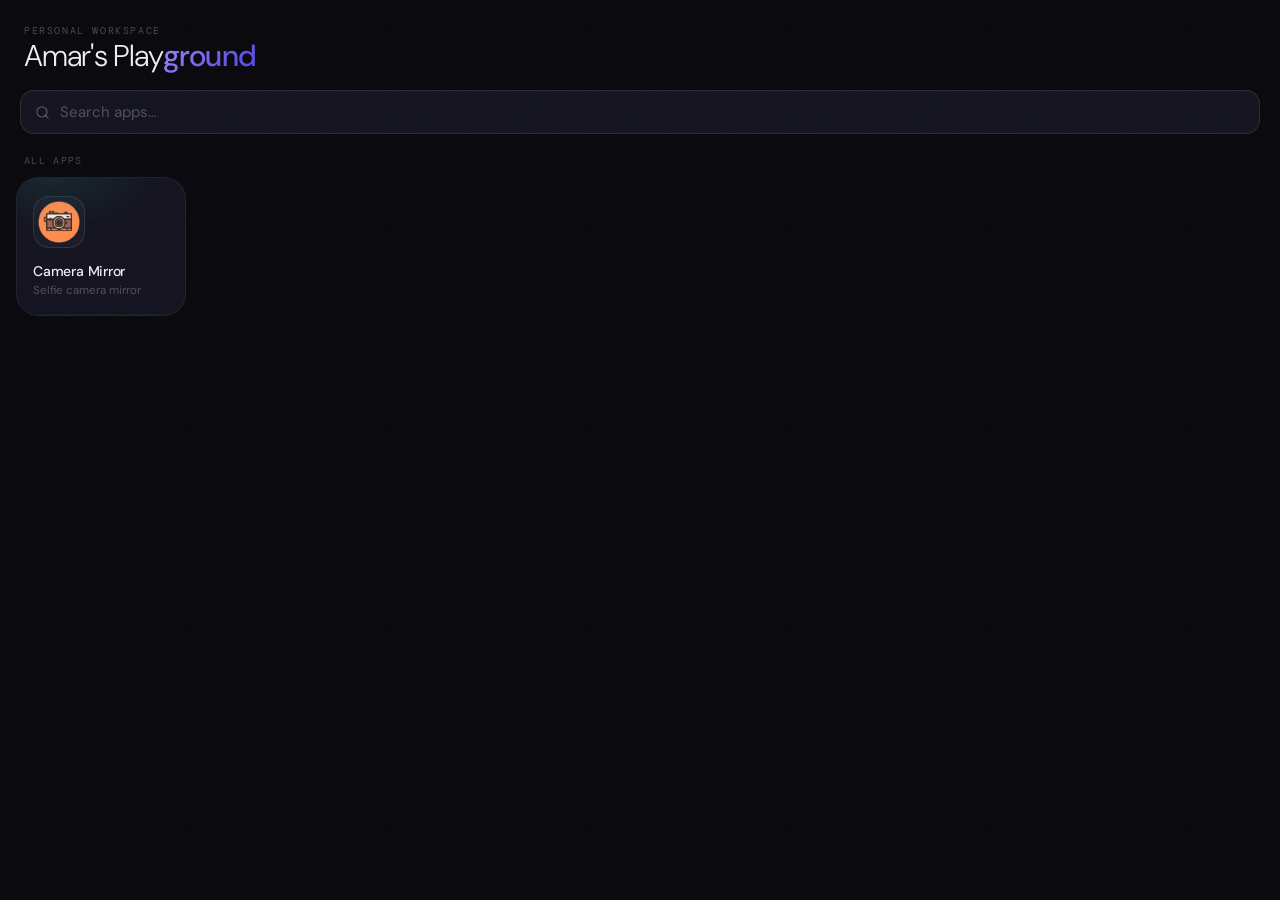
<file: index.html>
<!DOCTYPE html>
<html lang="en">
<head>
<meta charset="UTF-8">
<meta name="viewport" content="width=device-width, initial-scale=1.0, maximum-scale=1.0, user-scalable=no, viewport-fit=cover">
<meta name="mobile-web-app-capable" content="yes">
<meta name="apple-mobile-web-app-capable" content="yes">
<meta name="apple-mobile-web-app-status-bar-style" content="black-translucent">
<meta name="theme-color" content="#09090e">
<title>Amar's Playground</title>
<link rel="preconnect" href="https://fonts.googleapis.com">
<link rel="preconnect" href="https://fonts.gstatic.com" crossorigin>
<link href="https://fonts.googleapis.com/css2?family=DM+Sans:ital,opsz,wght@0,9..40,300;0,9..40,400;0,9..40,500;1,9..40,300&family=DM+Mono:wght@400;500&display=swap" rel="stylesheet">
<link rel="manifest" href="/Amars-Playground/manifest.json">
<style>
  *, *::before, *::after {
    box-sizing: border-box; margin: 0; padding: 0;
    -webkit-tap-highlight-color: transparent;
    -webkit-touch-callout: none;
    user-select: none; -webkit-user-select: none;
  }

  :root {
    --bg:          #09090e;
    --bg2:         #0f0f16;
    --surface:     #141420;
    --surface2:    #1b1b2a;
    --surface3:    #22223a;
    --border:      rgba(255,255,255,0.06);
    --border-md:   rgba(255,255,255,0.10);
    --border-hi:   rgba(255,255,255,0.16);
    --text:        #eeeef5;
    --text-sub:    rgba(238,238,245,0.55);
    --text-dim:    rgba(238,238,245,0.28);
    --accent:      #6c5ce7;
    --accent-soft: rgba(108,92,231,0.15);
    --font:        'DM Sans', -apple-system, BlinkMacSystemFont, sans-serif;
    --mono:        'DM Mono', ui-monospace, monospace;
    --r-tile:      22px;
    --r-icon:      16px;
    --safe-top:    env(safe-area-inset-top, 0px);
    --safe-bottom: env(safe-area-inset-bottom, 0px);
  }

  html, body {
    width: 100%; height: 100%;
    overflow: hidden;
    overscroll-behavior: none;
    background: var(--bg);
    color: var(--text);
    font-family: var(--font);
    -webkit-font-smoothing: antialiased;
  }

  /* Subtle noise grain */
  body::after {
    content: '';
    position: fixed; inset: 0;
    background-image: url("data:image/svg+xml,%3Csvg viewBox='0 0 256 256' xmlns='http://www.w3.org/2000/svg'%3E%3Cfilter id='n'%3E%3CfeTurbulence type='fractalNoise' baseFrequency='0.9' numOctaves='4' stitchTiles='stitch'/%3E%3C/filter%3E%3Crect width='100%25' height='100%25' filter='url(%23n)' opacity='0.035'/%3E%3C/svg%3E");
    background-size: 200px 200px;
    pointer-events: none;
    z-index: 9998;
    opacity: 0.6;
  }

  #app {
    position: fixed; inset: 0;
    display: flex; flex-direction: column;
  }

  /* ── Header ── */
  header {
    flex-shrink: 0;
    padding: calc(var(--safe-top) + 24px) 24px 0;
    display: flex; flex-direction: column; gap: 2px;
  }

  .header-eyebrow {
    font-family: var(--mono);
    font-size: 10px;
    letter-spacing: 0.16em;
    color: var(--text-dim);
    text-transform: uppercase;
  }

  h1 {
    font-size: 30px;
    font-weight: 300;
    letter-spacing: -0.03em;
    line-height: 1.1;
    color: var(--text);
  }

  h1 em {
    font-style: normal;
    font-weight: 500;
    background: linear-gradient(135deg, #a78bfa 0%, #6c5ce7 60%, #4f46e5 100%);
    -webkit-background-clip: text;
    -webkit-text-fill-color: transparent;
    background-clip: text;
  }

  /* ── Search ── */
  .search-wrap {
    flex-shrink: 0;
    padding: 18px 20px 0;
  }

  .search-box {
    display: flex; align-items: center; gap: 10px;
    background: var(--surface);
    border: 1px solid var(--border-md);
    border-radius: 14px;
    padding: 0 14px; height: 44px;
    transition: border-color 0.2s, background 0.2s;
  }

  .search-box:focus-within {
    border-color: var(--border-hi);
    background: var(--surface2);
  }

  .search-icon { color: var(--text-dim); flex-shrink: 0; display: flex; }

  #search {
    flex: 1; background: none; border: none; outline: none;
    font-family: var(--font); font-size: 15px; color: var(--text);
    caret-color: var(--accent);
    user-select: text; -webkit-user-select: text;
  }

  #search::placeholder { color: var(--text-dim); }

  #search-clear {
    display: none; background: none; border: none; cursor: pointer;
    color: var(--text-dim); padding: 4px; border-radius: 50%;
    line-height: 0; transition: color 0.15s; align-items: center; justify-content: center;
  }
  #search-clear:active { color: var(--text-sub); }
  #search-clear.visible { display: flex; }

  /* ── Section label ── */
  .section-label {
    font-family: var(--mono);
    font-size: 10px;
    letter-spacing: 0.13em;
    text-transform: uppercase;
    color: var(--text-dim);
    padding: 20px 24px 10px;
    flex-shrink: 0;
  }

  /* ── Grid scroll container ── */
  #grid-wrap {
    flex: 1;
    overflow-y: auto; overflow-x: hidden;
    overscroll-behavior: contain;
    padding: 0 16px calc(var(--safe-bottom) + 28px);
    -webkit-overflow-scrolling: touch;
    scrollbar-width: none;
  }
  #grid-wrap::-webkit-scrollbar { display: none; }

  /* ── App grid ── */
  #app-grid {
    display: grid;
    grid-template-columns: repeat(auto-fill, minmax(148px, 1fr));
    gap: 10px;
  }

  /* ── Tile ── */
  .app-tile {
    position: relative;
    background: var(--surface);
    border: 1px solid var(--border);
    border-radius: var(--r-tile);
    padding: 18px 16px 16px;
    display: flex; flex-direction: column;
    align-items: flex-start; gap: 14px;
    cursor: pointer; text-decoration: none;
    overflow: hidden;
    transition: border-color 0.18s, transform 0.12s;
    will-change: transform;
    animation: tileIn 0.32s cubic-bezier(0.22,1,0.36,1) both;
  }

  /* top-corner accent glow */
  .app-tile::before {
    content: '';
    position: absolute; inset: 0;
    background: radial-gradient(ellipse 90% 60% at 20% -5%, var(--tile-accent, transparent), transparent 70%);
    opacity: 0.5;
    pointer-events: none;
  }

  /* bottom accent line */
  .app-tile::after {
    content: '';
    position: absolute;
    bottom: 0; left: 16px; right: 16px; height: 1px;
    background: var(--tile-accent, transparent);
    opacity: 0.2;
    pointer-events: none;
  }

  .app-tile:active {
    transform: scale(0.95);
    border-color: var(--border-md);
  }

  /* ── Icon ── */
  .tile-icon-wrap {
    width: 52px; height: 52px;
    border-radius: var(--r-icon);
    overflow: hidden;
    background: var(--surface2);
    border: 1px solid var(--border-md);
    flex-shrink: 0;
    display: flex; align-items: center; justify-content: center;
    transition: transform 0.12s;
  }

  .app-tile:active .tile-icon-wrap { transform: scale(0.9); }

  .tile-icon-img {
    width: 100%; height: 100%;
    object-fit: cover; display: block;
  }

  .tile-icon-fallback {
    font-size: 22px; font-weight: 500;
    color: var(--text-sub); font-family: var(--font);
    text-transform: uppercase;
  }

  /* ── Tile text ── */
  .tile-body {
    display: flex; flex-direction: column; gap: 3px;
    width: 100%;
  }

  .tile-name {
    font-size: 14px; font-weight: 500;
    color: var(--text); letter-spacing: -0.015em;
    white-space: nowrap; overflow: hidden; text-overflow: ellipsis;
  }

  .tile-desc {
    font-size: 11.5px; color: var(--text-dim);
    white-space: nowrap; overflow: hidden; text-overflow: ellipsis;
    line-height: 1.4;
  }

  /* ── States ── */
  .state-placeholder {
    grid-column: 1 / -1;
    display: flex; flex-direction: column;
    align-items: center; justify-content: center;
    gap: 10px; padding: 64px 24px;
    color: var(--text-dim); font-size: 14px; text-align: center;
  }

  .loader { display: flex; gap: 7px; }
  .loader-dot {
    width: 7px; height: 7px; border-radius: 50%;
    background: var(--text-dim);
    animation: dotPulse 1.3s ease-in-out infinite;
  }
  .loader-dot:nth-child(2) { animation-delay: 0.18s; }
  .loader-dot:nth-child(3) { animation-delay: 0.36s; }

  @keyframes dotPulse {
    0%, 80%, 100% { opacity: 0.25; transform: scale(0.8); }
    40%           { opacity: 1;    transform: scale(1); }
  }

  @keyframes tileIn {
    from { opacity: 0; transform: translateY(10px) scale(0.97); }
    to   { opacity: 1; transform: translateY(0) scale(1); }
  }
</style>
</head>

 
<body>
<div id="app">

  <header>
    <div class="header-eyebrow">Personal workspace</div>
    <h1>Amar's Play<em>ground</em></h1>
  </header>

  <div class="search-wrap">
    <div class="search-box">
      <span class="search-icon">
        <svg width="15" height="15" viewBox="0 0 24 24" fill="none"
          stroke="currentColor" stroke-width="2.2"
          stroke-linecap="round" stroke-linejoin="round">
          <circle cx="11" cy="11" r="8"/><path d="m21 21-4.35-4.35"/>
        </svg>
      </span>
      <input id="search" type="search" placeholder="Search apps…"
        autocomplete="off" spellcheck="false" inputmode="search">
      <button id="search-clear" aria-label="Clear">
        <svg width="14" height="14" viewBox="0 0 24 24" fill="none"
          stroke="currentColor" stroke-width="2.5"
          stroke-linecap="round" stroke-linejoin="round">
          <path d="M18 6 6 18M6 6l12 12"/>
        </svg>
      </button>
    </div>
  </div>

  <div class="section-label" id="section-label">All apps</div>

  <div id="grid-wrap">
    <div id="app-grid">
      <div class="state-placeholder">
        <div class="loader">
          <div class="loader-dot"></div>
          <div class="loader-dot"></div>
          <div class="loader-dot"></div>
        </div>
        <span>Loading…</span>
      </div>
    </div>
  </div>

</div>
<script> 
  const grid       = document.getElementById('app-grid');
  const searchEl   = document.getElementById('search');
  const clearBtn   = document.getElementById('search-clear');
  const sectionLbl = document.getElementById('section-label');
  let allApps = [];

  function hexToRgba(hex, a) {
    if (!hex || hex.length < 7) return `rgba(108,92,231,${a})`;
    return `rgba(${parseInt(hex.slice(1,3),16)},${parseInt(hex.slice(3,5),16)},${parseInt(hex.slice(5,7),16)},${a})`;
  }

  function esc(s) {
    return String(s||'').replace(/&/g,'&amp;').replace(/</g,'&lt;').replace(/>/g,'&gt;').replace(/"/g,'&quot;');
  }

  async function load() {
    let list;
    try {
      const r = await fetch('./apps.json');
      if (!r.ok) throw 0;
      list = await r.json();
    } catch {
      grid.innerHTML = '<div class="state-placeholder">Could not load apps.json</div>';
      return;
    }

    allApps = await Promise.all(list.map(async folder => {
      try {
        const r = await fetch(`./${folder}/app.json`);
        const meta = r.ok ? await r.json() : {};
        return { folder, ...meta };
      } catch { return { folder }; }
    }));

    render(allApps);
  }

  function render(apps) {
    grid.innerHTML = '';
    if (!apps.length) {
      grid.innerHTML = '<div class="state-placeholder">No apps found</div>';
      return;
    }

    apps.forEach((app, i) => {
      const tile = document.createElement('a');
      tile.className = 'app-tile';
      tile.href = `./${app.folder}/`;
      tile.style.animationDelay = `${i * 35}ms`;
      tile.style.setProperty('--tile-accent', hexToRgba(app.color || '#6c5ce7', 0.3));

      /* Icon: image file or first-letter fallback */
      const fallbackLetter = esc((app.name || app.folder).charAt(0));
      let iconHtml;
      if (app.icon) {
        iconHtml = `
          <div class="tile-icon-wrap">
            <img class="tile-icon-img"
              src="${esc('./' + app.folder + '/' + app.icon)}"
              alt=""
              onerror="this.style.display='none';this.nextElementSibling.style.display='flex'">
            <span class="tile-icon-fallback" style="display:none">${fallbackLetter}</span>
          </div>`;
      } else {
        iconHtml = `
          <div class="tile-icon-wrap">
            <span class="tile-icon-fallback">${fallbackLetter}</span>
          </div>`;
      }

      tile.innerHTML = `${iconHtml}
        <div class="tile-body">
          <div class="tile-name">${esc(app.name || app.folder)}</div>
          ${app.description ? `<div class="tile-desc">${esc(app.description)}</div>` : ''}
        </div>`;

      grid.appendChild(tile);
    });
  }

  searchEl.addEventListener('input', () => {
    const q = searchEl.value.trim().toLowerCase();
    clearBtn.classList.toggle('visible', q.length > 0);
    if (!q) { sectionLbl.textContent = 'All apps'; render(allApps); return; }
    const f = allApps.filter(a =>
      (a.name||a.folder).toLowerCase().includes(q) ||
      (a.description||'').toLowerCase().includes(q));
    sectionLbl.textContent = `${f.length} result${f.length !== 1 ? 's' : ''}`;
    render(f);
  });

  clearBtn.addEventListener('click', () => {
    searchEl.value = '';
    clearBtn.classList.remove('visible');
    sectionLbl.textContent = 'All apps';
    render(allApps);
  });

  load();
</script>

<script>
  if ('serviceWorker' in navigator) {
    navigator.serviceWorker.register('/Amars-Playground/sw.js');
  }
</script>
</body>
</html>
</file>
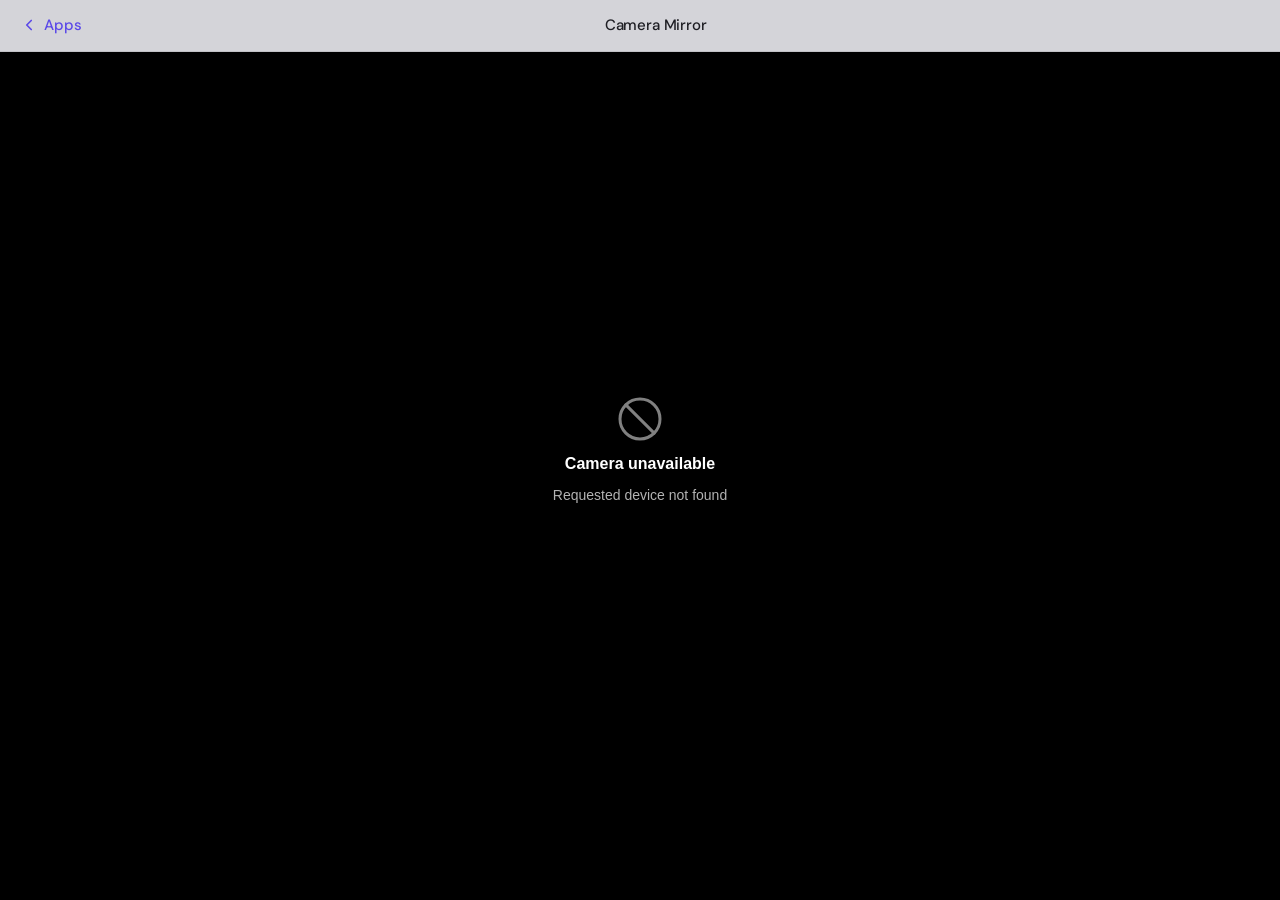
<file: camera/index.html>
<!DOCTYPE html>
<html lang="en">
<head>
<meta charset="UTF-8">
<meta name="viewport" content="width=device-width, initial-scale=1.0, maximum-scale=1.0, user-scalable=no, viewport-fit=cover">
<meta name="mobile-web-app-capable" content="yes">
<meta name="apple-mobile-web-app-capable" content="yes">
<meta name="apple-mobile-web-app-status-bar-style" content="black-translucent">
<title>Camera</title>
<!-- Shell bar floats over full-bleed camera view -->
<script src="../shell.js" data-float></script>
<style>
  *, *::before, *::after {
    box-sizing: border-box;
    margin: 0; padding: 0;
    -webkit-tap-highlight-color: transparent;
    -webkit-touch-callout: none;
    user-select: none;
    -webkit-user-select: none;
  }

  html, body {
    width: 100%; height: 100%;
    overflow: hidden;
    overscroll-behavior: none;
    touch-action: none;
    background: #000;
  }

  #app {
    position: absolute;
    inset: 0;
    display: flex;
    flex-direction: column;
    align-items: center;
    justify-content: center;
    background: #000;
  }

  #viewfinder {
    position: absolute;
    inset: 0;
    width: 100%; height: 100%;
    object-fit: cover;
    background: #111;
    display: block;
  }

  #viewfinder.mirrored { transform: scaleX(-1); }

  #frozen-frame {
    position: absolute;
    inset: 0;
    width: 100%; height: 100%;
    object-fit: cover;
    display: none;
  }

  #frozen-frame.visible { display: block; }

  #frozen-badge {
    position: absolute;
    top: calc(env(safe-area-inset-top, 0px) + 64px);
    left: 50%;
    transform: translateX(-50%);
    background: rgba(220,50,50,0.85);
    color: #fff;
    font-family: -apple-system, BlinkMacSystemFont, 'Segoe UI', sans-serif;
    font-size: 13px;
    font-weight: 600;
    letter-spacing: 0.08em;
    text-transform: uppercase;
    padding: 6px 16px;
    border-radius: 20px;
    display: none;
    pointer-events: none;
    backdrop-filter: blur(4px);
    -webkit-backdrop-filter: blur(4px);
    z-index: 20;
  }

  #frozen-badge.visible { display: block; }

  #controls {
    position: absolute;
    bottom: 0; left: 0; right: 0;
    padding: 24px 32px max(28px, env(safe-area-inset-bottom, 28px));
    display: flex;
    align-items: center;
    justify-content: space-between;
    gap: 16px;
    z-index: 10;
    background: linear-gradient(to top, rgba(0,0,0,0.55) 0%, transparent 100%);
  }

  .btn-circle {
    flex-shrink: 0;
    width: 52px; height: 52px;
    border-radius: 50%;
    border: 2px solid rgba(255,255,255,0.6);
    background: rgba(255,255,255,0.12);
    color: #fff;
    display: flex;
    align-items: center;
    justify-content: center;
    cursor: pointer;
    transition: background 0.15s, transform 0.1s;
    backdrop-filter: blur(6px);
    -webkit-backdrop-filter: blur(6px);
    outline: none;
  }

  .btn-circle:active { transform: scale(0.92); background: rgba(255,255,255,0.25); }
  .btn-circle.active { border-color: #fff; background: rgba(255,255,255,0.28); }

  #btn-freeze {
    width: 72px; height: 72px;
    border: 3px solid #fff;
    background: rgba(255,255,255,0.15);
    position: relative;
  }

  #btn-freeze .shutter-inner {
    width: 56px; height: 56px;
    border-radius: 50%;
    background: #fff;
    transition: background 0.15s, transform 0.1s, border-radius 0.15s;
  }

  #btn-freeze.frozen .shutter-inner {
    background: #e83c3c;
    transform: scale(0.72);
    border-radius: 10px;
  }

  #btn-freeze:active .shutter-inner { transform: scale(0.88); }
  #btn-freeze.frozen:active .shutter-inner { transform: scale(0.64); }

  #error-msg {
    position: absolute; inset: 0;
    display: none;
    flex-direction: column;
    align-items: center;
    justify-content: center;
    gap: 12px;
    color: #fff;
    font-family: -apple-system, BlinkMacSystemFont, 'Segoe UI', sans-serif;
    font-size: 16px;
    text-align: center;
    padding: 32px;
    z-index: 30;
    background: #000;
  }

  #error-msg.visible { display: flex; }
  #error-msg svg { opacity: 0.5; }
  #error-msg p { opacity: 0.7; font-size: 14px; max-width: 260px; line-height: 1.5; }

  #canvas-capture { display: none; }
</style>
</head>
<body>
<div id="app">
  <video id="viewfinder" autoplay playsinline muted></video>
  <img id="frozen-frame" alt="Frozen frame">
  <canvas id="canvas-capture"></canvas>
  <div id="frozen-badge">Frozen</div>

  <div id="controls">
    <button class="btn-circle" id="btn-mirror" aria-label="Toggle mirror">
      <svg width="24" height="24" viewBox="0 0 24 24" fill="none" stroke="currentColor" stroke-width="2" stroke-linecap="round" stroke-linejoin="round">
        <path d="M12 3v18"/><path d="M4 7l4 5-4 5"/><path d="M20 7l-4 5 4 5"/>
      </svg>
    </button>

    <button class="btn-circle" id="btn-freeze" aria-label="Freeze frame">
      <div class="shutter-inner"></div>
    </button>

    <button class="btn-circle" id="btn-flip" aria-label="Flip camera">
      <svg width="24" height="24" viewBox="0 0 24 24" fill="none" stroke="currentColor" stroke-width="2" stroke-linecap="round" stroke-linejoin="round">
        <path d="M20 7h-9"/><path d="M14 17H5"/>
        <polyline points="17 4 20 7 17 10"/><polyline points="8 14 5 17 8 20"/>
      </svg>
    </button>
  </div>

  <div id="error-msg">
    <svg width="48" height="48" viewBox="0 0 24 24" fill="none" stroke="currentColor" stroke-width="1.5" stroke-linecap="round" stroke-linejoin="round">
      <circle cx="12" cy="12" r="10"/>
      <line x1="4.93" y1="4.93" x2="19.07" y2="19.07"/>
    </svg>
    <strong>Camera unavailable</strong>
    <p id="error-detail">Please allow camera access and reload the page.</p>
  </div>
</div>

<script>
  const video = document.getElementById('viewfinder');
  const frozenFrame = document.getElementById('frozen-frame');
  const frozenBadge = document.getElementById('frozen-badge');
  const canvas = document.getElementById('canvas-capture');
  const btnFreeze = document.getElementById('btn-freeze');
  const btnMirror = document.getElementById('btn-mirror');
  const btnFlip = document.getElementById('btn-flip');
  const errorMsg = document.getElementById('error-msg');
  const errorDetail = document.getElementById('error-detail');

  let stream = null;
  let isFrozen = false;
  let isMirrored = true;
  let facingMode = 'user';

  async function startCamera() {
    if (stream) stream.getTracks().forEach(t => t.stop());
    try {
      stream = await navigator.mediaDevices.getUserMedia({
        video: { facingMode, width: { ideal: 1920 }, height: { ideal: 1080 } },
        audio: false
      });
      video.srcObject = stream;
      errorMsg.classList.remove('visible');
    } catch (err) {
      errorDetail.textContent = err.message || 'Camera access denied or unavailable.';
      errorMsg.classList.add('visible');
    }
  }

  function applyMirror() {
    video.classList.toggle('mirrored', isMirrored);
  }

  function freezeFrame() {
    const w = video.videoWidth || 640;
    const h = video.videoHeight || 480;
    canvas.width = w; canvas.height = h;
    const ctx = canvas.getContext('2d');
    if (isMirrored) { ctx.translate(w, 0); ctx.scale(-1, 1); }
    ctx.drawImage(video, 0, 0, w, h);
    frozenFrame.src = canvas.toDataURL('image/jpeg', 0.95);
    frozenFrame.classList.add('visible');
    frozenBadge.classList.add('visible');
    btnFreeze.classList.add('frozen');
    isFrozen = true;
    video.style.display = 'none';
  }

  function unfreezeFrame() {
    frozenFrame.classList.remove('visible');
    frozenBadge.classList.remove('visible');
    btnFreeze.classList.remove('frozen');
    isFrozen = false;
    video.style.display = '';
    frozenFrame.src = '';
  }

  btnFreeze.addEventListener('click', () => isFrozen ? unfreezeFrame() : freezeFrame());

  btnMirror.addEventListener('click', () => {
    isMirrored = !isMirrored;
    applyMirror();
    btnMirror.classList.toggle('active', isMirrored);
    if (isFrozen) { unfreezeFrame(); freezeFrame(); }
  });

  btnFlip.addEventListener('click', () => {
    if (isFrozen) unfreezeFrame();
    facingMode = facingMode === 'user' ? 'environment' : 'user';
    isMirrored = facingMode === 'user';
    applyMirror();
    btnMirror.classList.toggle('active', isMirrored);
    startCamera();
  });

  document.addEventListener('touchmove', e => e.preventDefault(), { passive: false });
  document.addEventListener('gesturestart', e => e.preventDefault());
  document.addEventListener('gesturechange', e => e.preventDefault());
  document.addEventListener('gestureend', e => e.preventDefault());

  isMirrored = true;
  btnMirror.classList.add('active');
  applyMirror();
  startCamera();
</script>
</body>
</html>
</file>
